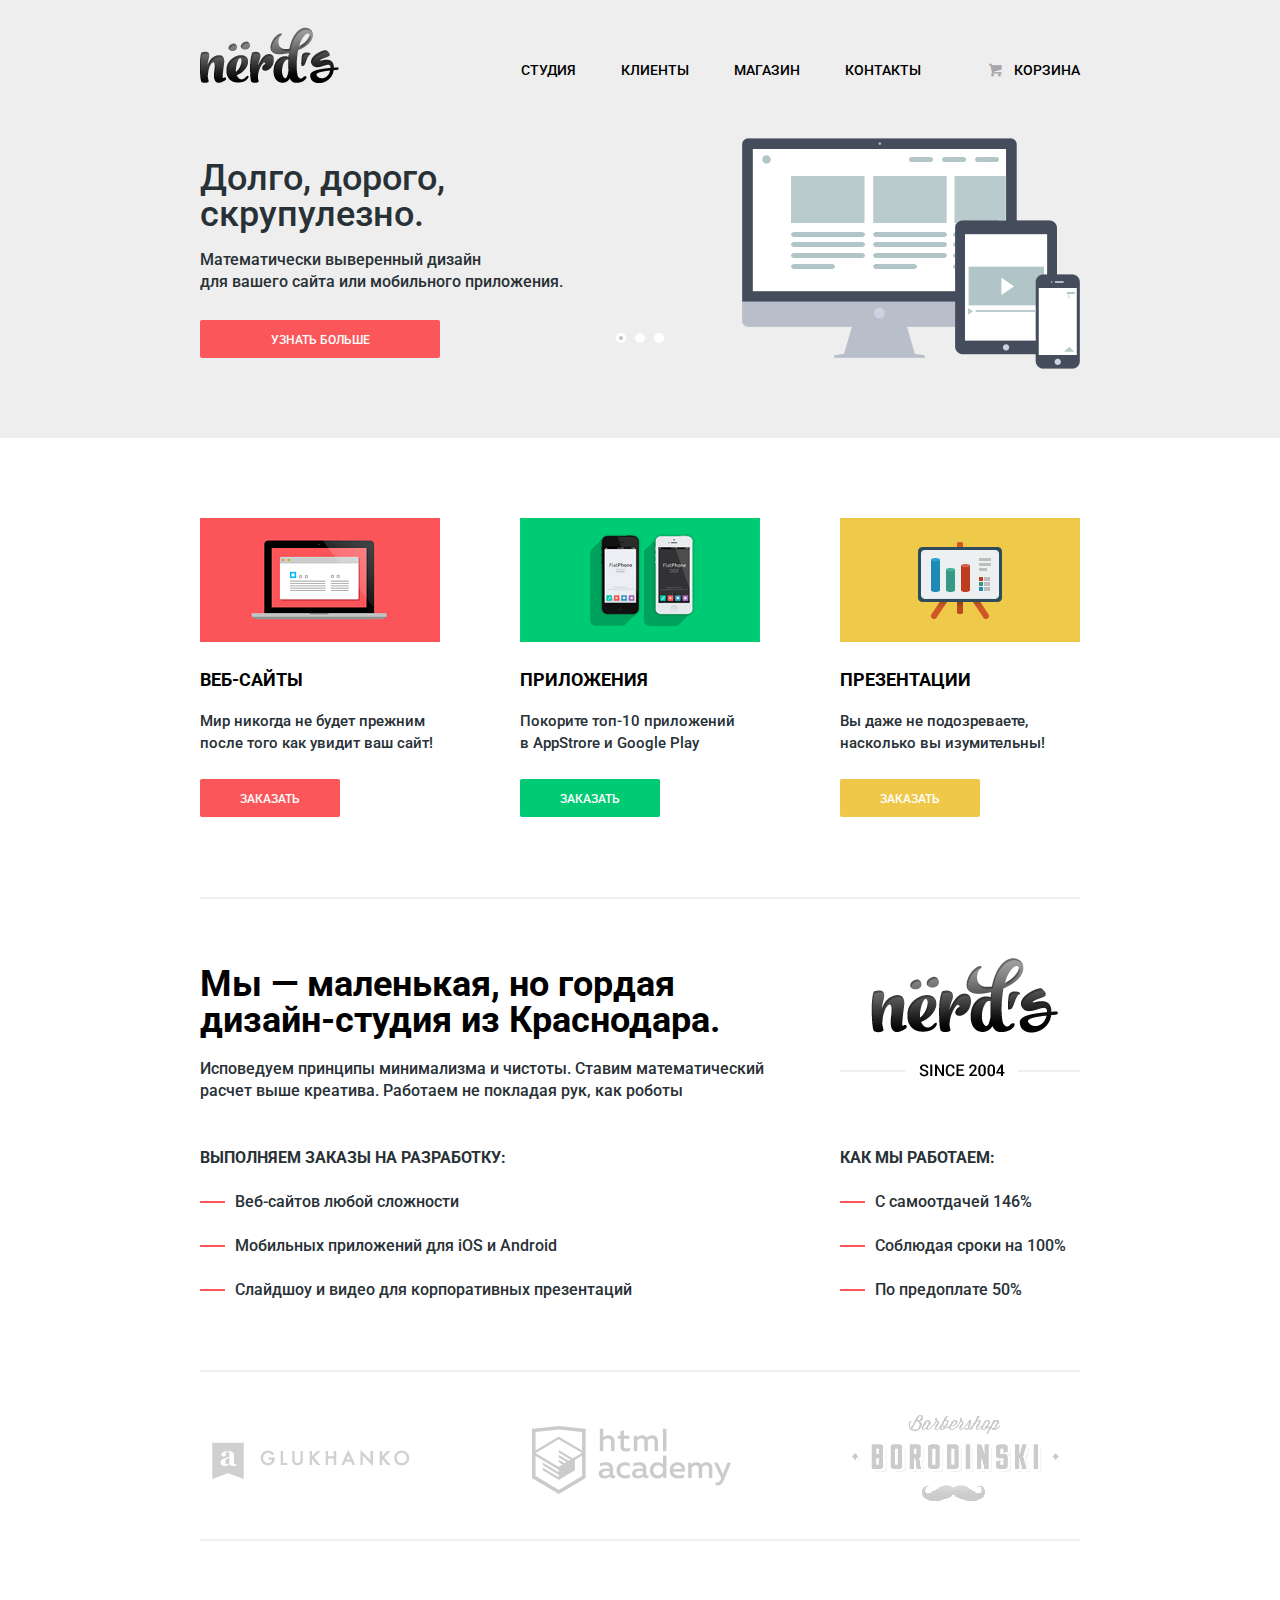
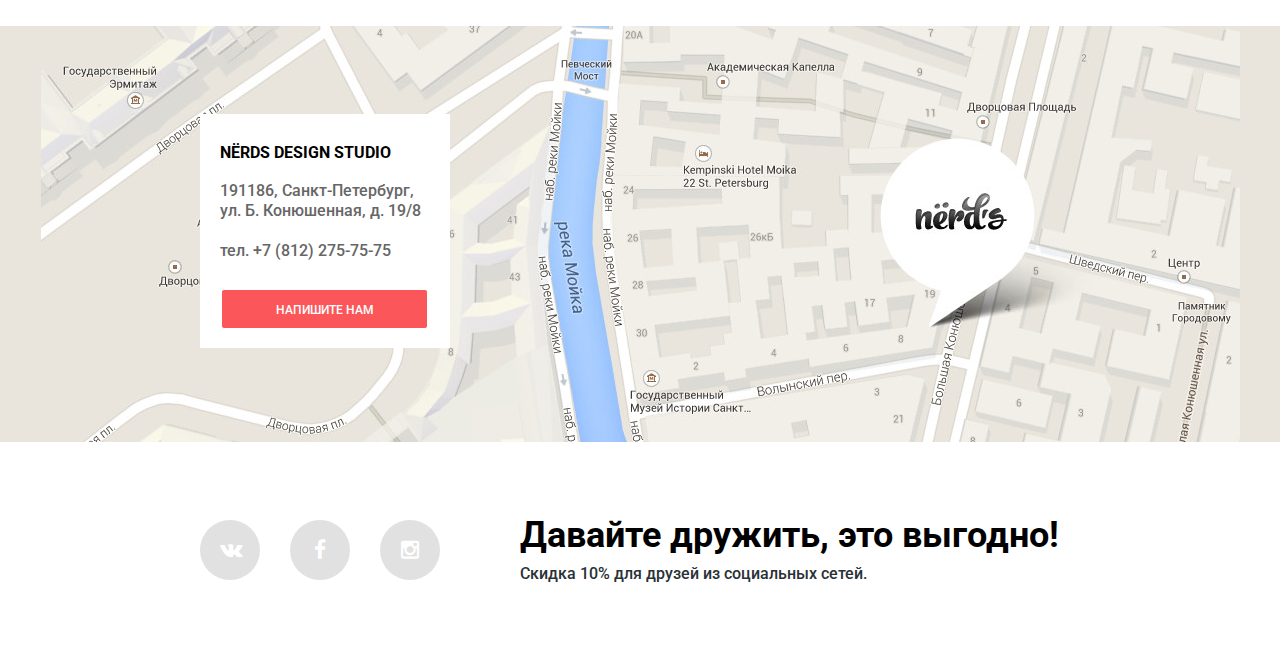
<file: index.html>
<!DOCTYPE html>
<html lang="ru">
	<head>
		<link href="css/normalize.css" rel="stylesheet">
		<link href="css/style.min.css" rel="stylesheet">
		<meta charset="utf-8">
		<link href='https://fonts.googleapis.com/css?family=Roboto:500&subset=latin,cyrillic' rel='stylesheet' type='text/css'>
		<title>Нёрдс главная</title>
	</head>
	<body>
		<header class="main-header">
			<div class="container">
				<div class="clearfix">
					<div class="logo">
						<img src="img/logo.png" width="139" height="56" alt="логотип">
					</div>
					<nav class="main-navigation">
						<ul>
							<li class="main-navigation-item">
								<a href="#">Студия</a>
							</li>
							<li class="main-navigation-item">
								<a href="#">Клиенты</a>
							</li>
							<li class="main-navigation-item">
								<a href="catalog.html">Магазин</a>
							</li>
							<li class="main-navigation-item">
								<a href="#">Контакты</a>
							</li>
						</ul>
					</nav>
					<div class="user-block">
						<a class="icon-basket" href="#">корзина</a>
					</div>
				</div>
				<div class="banner-block">
					<input type="radio" id="btn-1" name="toggle" checked>
					<input type="radio" id="btn-2" name="toggle">
					<input type="radio" id="btn-3" name="toggle">
					<div class="banner-controls">
						<label for="btn-1" class="active"></label>
						<label for="btn-2"></label>
						<label for="btn-3"></label>
					</div>
					<div class="banners">
						<div class="banner banner-one active">
							<p class="speech">Долго, дорого, скрупулезно.</p>
							<p>Математически выверенный дизайн<br/>для вашего сайта или мобильного приложения.</p>
							<a class="read-more btn" href="#">
								узнать больше
							</a>
						</div>
						<div class="banner banner-two">
							<p class="speech">Любите ли вы математику, как любим ее мы?</p>
							<p>Нашим дизайнерам мы удаляем нейроны, ответственные<br/>за креатив, чтобы дать им возможность все просчитать</p>
							<a class="read-more btn" href="#">
								узнать больше
							</a>
						</div>
						<div class="banner banner-three">
							<p class="speech">Только наркотики, только&nbsp;хардкор!</p>
							<p>Все дизайнерские решения в нашей компании принимаются<br/>только под воздействием качественных галлюциногенов</p>
							<a class="read-more btn" href="#">
								узнать больше
							</a>
						</div>
					</div>
				</div>
			</div>
		</header>

		<main class="container">
			<div class="servises clearfix">
				<div class="servises-item">
					<img src="img/slider_red.png" width="240" height="124" alt="веб-сайты">
					<h2>Веб-сайты</h2>
					<p>Мир никогда не будет прежним после того как увидит ваш сайт!</p>
					<a href="#" class="order-item btn btn-red">заказать</a>
				</div>
				<div class="servises-item">
					<img src="img/slider_green.png" width="240" height="124" alt="приложения">
					<h2>Приложения</h2>
					<p>Покорите топ-10 приложений в&nbsp;AppStrore и Google Play</p>
					<a href="#" class="order-item btn btn-green">заказать</a>
				</div>
				<div class="servises-item">
					<img src="img/slider_yellow.png" width="240" height="124" alt="презентации">
					<h2>Презентации</h2>
					<p>Вы даже не подозреваете, насколько вы изумительны!</p>
					<a href="#" class="order-item btn btn-yellow">заказать</a>
				</div>
			</div>
			<div class="about clearfix">
				<div class="about-us">
					<h1>Мы — маленькая, но гордая дизайн-студия из Краснодара.</h1>
					<p>Исповедуем принципы минимализма и чистоты. Ставим математический расчет выше креатива. Работаем не покладая рук, как роботы</p>
					<h2>Выполняем заказы на разработку:</h2>
					<ul>
						<li>Веб-сайтов любой сложности</li>
						<li>Мобильных приложений для iOS и Android</li>
						<li>Слайдшоу и видео для корпоративных презентаций</li>
					</ul>
				</div>
				<div class="about-how">
					<img class="about-logo" src="img/logo_since2004.png" width="240" height="119" alt="Наш логотип">
					<h2>Как мы работаем:</h2>
					<ul>
						<li>С самоотдачей 146%</li>
						<li>Соблюдая сроки на 100%</li>
						<li>По предоплате 50%</li>
					</ul>
				</div>
			</div>
			<div class="sponsorship clearfix">
				<a href="#">
					<img src="img/partner_glukhanko.png" width="198" height="37" alt="глуханко">
				</a>
				<a href="#">
					<img src="img/partner_html_academy.png" width="199" height="68" alt=" html academy">
				</a>
				<a href="#">
					<img src="img/partner_barbershop.png" width="209" height="90" alt="Барбершоп">
				</a>
			</div>
		</main>

		<div class="maps">
			<div class="container">
				<div class="maps-info">
					<h2>NЁRDS DESIGN STUDIO</h2>
					<p>191186, Санкт-Петербург, ул. Б. Конюшенная, д. 19/8</p>
					<p class="phone">тел. +7 (812) 275-75-75</p>
					<a href="/" class="feedback btn">Напишите нам</a>
				</div>
			</div>
		</div>

		<div class="modal">
			<div class="feedback-form">
				<form action="/" class="write-us" method="post">
					<div class="clearfix">
						<div class="form-field short">
							<label for="username">Ваше имя:</label>
							<input id="username" type="text" name="name" value="" placeholder="Представьтесь, пожалуйста">
						</div>
						<div class="form-field short">
							<label for="useremail">Ваш e-mail:</label>
							<input id="useremail" type="text" name="email" value="" placeholder="Для отправки ответа">
						</div>
					</div>
					<div class="form-field long">
						<label for="usermessage">Текст письма:</label>
						<textarea id="usermessage" name="message" placeholder="В свободной форме"></textarea>
					</div>
					<button class="btn" type="submit">Отправить</button>
				</form>
			</div>
			<button class="modal-close" title="Закрыть">Закрыть</button>
		</div>

		<footer class="main-footer container clearfix">
			<div class="footer-social">
				<a class="social-btn icon-vk" href="#"></a>
				<a class="social-btn icon-facebook" href="#"></a>
				<a class="social-btn icon-instagramm" href="#"></a>
			</div>
			<div class="sale">
				<h2>Давайте дружить, это выгодно!</h2>
				<p>Скидка 10% для друзей из социальных сетей.</p>
			</div>
		</footer>
	</body>
</html>
</file>
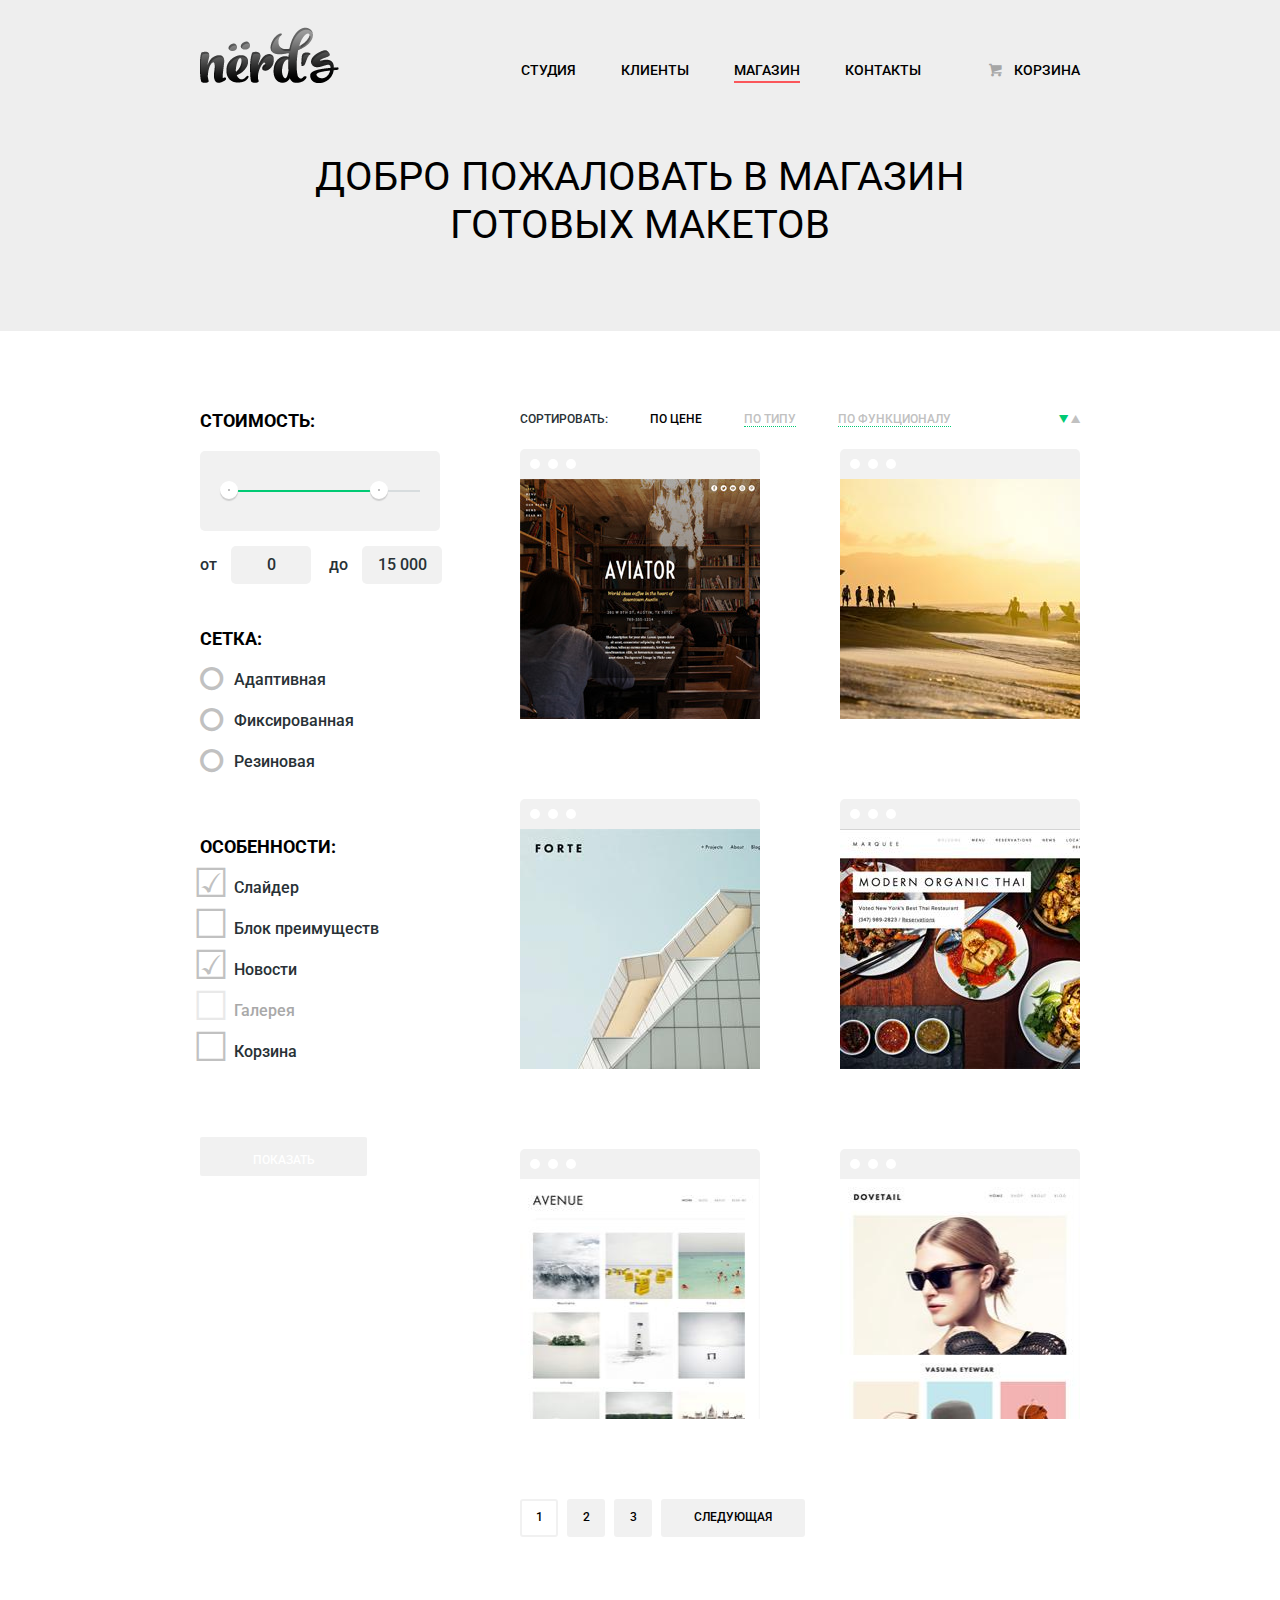
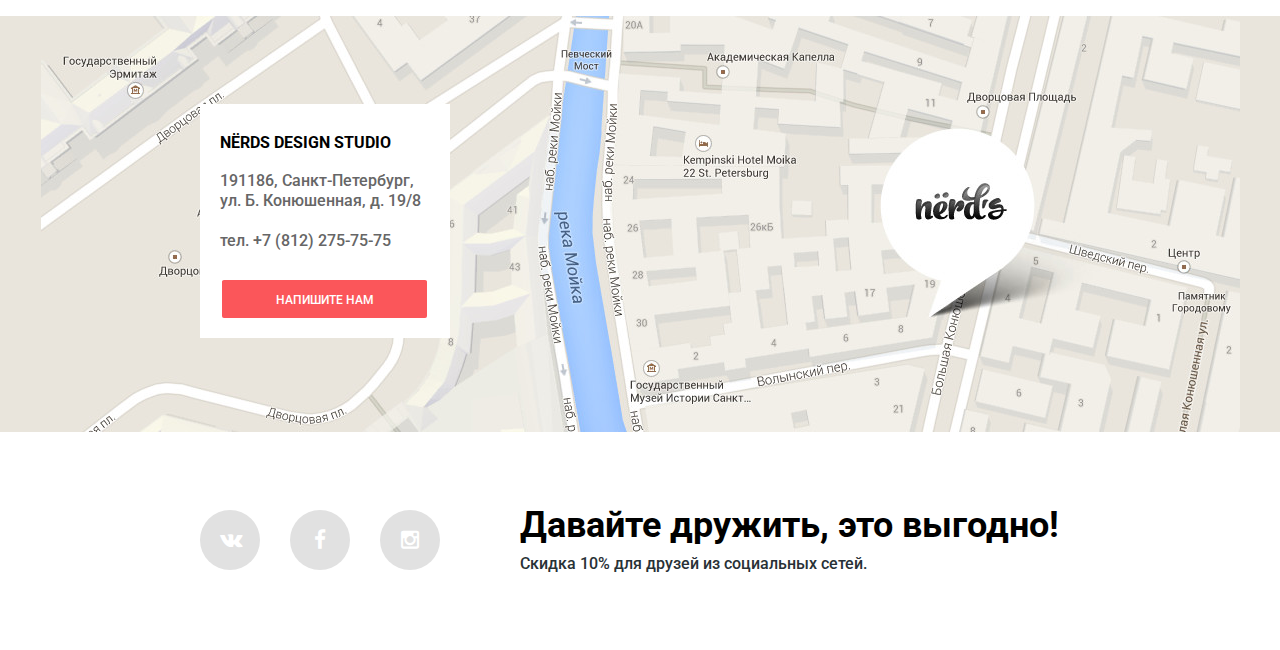
<file: catalog.html>
<!DOCTYPE html>
<html lang="ru">
	<head>
		<link href="css/normalize.css" rel="stylesheet">
		<link href="css/style.min.css" rel="stylesheet">
		<meta charset="utf-8">
		<link href='https://fonts.googleapis.com/css?family=Roboto:500&subset=latin,cyrillic' rel='stylesheet' type='text/css'>
		<title>Нёрдс каталог</title>
	</head>
	<body>
		<header class="main-header">
			<div class="container">
				<div class="clearfix">
					<div class="logo">
						<a href="index.html">
							<img src="img/logo.png" width="139" height="56" alt="логотип">
						</a>
					</div>
					<nav class="main-navigation">
						<ul>
							<li class="main-navigation-item">
								<a href="#">Студия</a>
							</li>
							<li class="main-navigation-item">
								<a href="#">Клиенты</a>
							</li>
							<li class="main-navigation-item active">
								<span>Магазин</span>
							</li>
							<li class="main-navigation-item">
								<a href="#">Контакты</a>
							</li>
						</ul>
					</nav>
					<div class="user-block">
						<a class="icon-basket" href="#">корзина</a>
					</div>
				</div>
				<div class="banner-block">
					<h1>Добро пожаловать в магазин готовых макетов</h1>
				</div>
			</div>
		</header>

		<main class="container clearfix">
			<form class="catalog-filter" action="/" method="get">
				<h2>Cтоимость:</h2>
				<div class="range-filter">
					<div class="range-controls">
						<div class="scale">
							<div style="margin-left: 10px; width: 150px" class="bar">	
							</div>
						</div>
						<div class="toggle min-toggle">
							
						</div>
						<div class="toggle max-toggle">
							
						</div>
					</div>
					<div class="price-controls">
						от <input type="text" class="min-price" value="0">
						до <input type="text" class="max-price" value="15 000">
					</div>
				</div>

				<h2>Сетка:</h2>

				<input class="filter-input filter-radio-input" id="gridadaptive" type="radio" value="Адаптивная" name="product-type">
				<label class="filter-label icon-a" for="gridadaptive">Адаптивная</label>

				<input class="filter-input filter-radio-input" id="gridfix" type="radio" value="Фиксированная" name="product-type">
				<label class="filter-label icon-a" for="gridfix">Фиксированная</label>

				<input class="filter-input filter-radio-input" id="gridflex" type="radio" value="Резиновая" name="product-type">
				<label class="filter-label icon-a" for="gridflex">Резиновая</label>

				<h2>ОСОБЕННОСТИ:</h2>
				<input class="filter-input filter-checkbox-input" id="slider" type="checkbox" value="Слайдер" name="speciality" checked>
				<label class="filter-label" for="slider">Слайдер</label>

				<input class="filter-input filter-checkbox-input" id="privileges" type="checkbox" value="Блок преимуществ" name="speciality" >
				<label class="filter-label" for="privileges">Блок преимуществ</label>

				<input class="filter-input filter-checkbox-input" id="news" type="checkbox" value="Новости" name="speciality" checked>
				<label class="filter-label" for="news">Новости</label>

				<input class="filter-input filter-checkbox-input" id="gallery" type="checkbox" value="Галерея" name="speciality" disabled>
				<label class="filter-label" for="gallery">Галерея</label>

				<input class="filter-input filter-checkbox-input" id="basket" type="checkbox" value="Корзина" name="speciality" >
				<label class="filter-label" for="basket">Корзина</label>

				<button class="show-item btn btn-gray" type="submit">Показать</button>
			</form>
			<div class="catalog">
				<div class="sort-item">
					<p>СОРТИРОВАТЬ:</p>
					<ul>
						<li class="sort-item-link">
							<a class="active" href="#">ПО ЦЕНЕ</a>
						</li>
						<li class="sort-item-link">
							<a href="#">ПО ТИПУ</a>
						</li>
						<li class="sort-item-link">
							<a href="#">ПО ФУНКЦИОНАЛУ</a>
						</li>
					</ul>
					<a class="icon-down-dir active" href="#"></a>
					<a class="icon-up-dir" href="#"></a>
				</div>
				<div class="item-list clearfix">
					<div class="item">
						<ul class="mini-pagination">
							<li></li>
							<li></li>
							<li></li>
						</ul>
						<a href="#">
							<img src="img/catalog_item_1.jpg" height="240" width="240" alt="AVIATOR">
						</a>
						<div class="item-fullinfo">
							<a class="item-link" href="#">
								<span class="item-name">AVIATOR </span>
								<span class="item-info">Одностраничный vакет с авторским дизайном</span>
							</a>
							<a class="cost-item btn" href="#">8000 Р.</a>
						</div>
					</div>
					<div class="item">
						<ul class="mini-pagination">
							<li></li>
							<li></li>
							<li></li>
						</ul>
						<a href="#">
							<img src="img/catalog_item_2.jpg" height="240" width="240" alt="Sunset">
						</a>
						<div class="item-fullinfo">
							<a class="item-link" href="#">
								<span class="item-name">Sunset </span>
								<span class="item-info">Интернет-магазин с&nbsp;личным кабинетом</span>
							</a>
							<a class="cost-item btn" href="#">10000 Р.</a>
						</div>
					</div>
					<div class="item">
						<ul class="mini-pagination">
							<li></li>
							<li></li>
							<li></li>
						</ul>
						<a href="#">
							<img src="img/catalog_item_3.jpg" height="240" width="240" alt="FORTE">
						</a>
						<div class="item-fullinfo">
							<a class="item-link" href="#">
								<span class="item-name">FORTE </span>
								<span class="item-info">Отличный макет для личного блога</span>
							</a>
							<a class="cost-item btn" href="#">5000 Р.</a>
						</div>
					</div>
					<div class="item">
						<ul class="mini-pagination">
							<li></li>
							<li></li>
							<li></li>
						</ul>
						<a href="#">
							<img src="img/catalog_item_4.jpg" height="240" width="240" alt="Modern Organic THAI">
						</a>
						<div class="item-fullinfo">
							<a class="item-link" href="#">
								<span class="item-name">Modern Organic THAI</span>
								<span class="item-info">Сайт для ресторана быстрого питания</span>
							</a>
							<a class="cost-item btn" href="#">12000 Р.</a>
						</div>
					</div>
					<div class="item">
						<ul class="mini-pagination">
							<li></li>
							<li></li>
							<li></li>
						</ul>
						<a href="#">
							<img src="img/catalog_item_5.jpg" height="240" width="240" alt="AVENUE">
						</a>
						<div class="item-fullinfo">
							<a class="item-link" href="#">
								<span class="item-name">AVENUE </span>
								<span class="item-info">Макет для блога о путешествиях</span>
							</a>
							<a class="cost-item btn" href="#">8000 Р.</a>
						</div>
					</div>
					<div class="item">
						<ul class="mini-pagination">
							<li></li>
							<li></li>
							<li></li>
						</ul>
						<a href="#">
							<img src="img/catalog_item_6.jpg" height="240" width="240" alt="DOVETAIL">
						</a>
						<div class="item-fullinfo">
							<a class="item-link" href="#">
								<span class="item-name">DOVETAIL </span>
								<span class="item-info">Интернет-магазин с галереей товаров</span>
							</a>
							<a class="cost-item btn" href="#">14000 Р.</a>
						</div>
					</div>
				</div>
				<ul class="pagination">
					<li class="active">
						<a href="#">1</a>
					</li>
					<li >
						<a href="#">2</a>
					</li>
					<li>
						<a href="#">3</a>
					</li>
					<li class="page-next">
						<a href="#">следующая</a>
					</li>
				</ul>
			</div>
		</main>
		<div class="maps">
			<div class="container">
				<div class="maps-info">
					<h2>NЁRDS DESIGN STUDIO</h2>
					<p>191186, Санкт-Петербург, ул. Б. Конюшенная, д. 19/8</p>
					<p class="phone">тел. +7 (812) 275-75-75</p>
					<a href="/" class="feedback btn">Напишите нам</a>
				</div>
			</div>
		</div>
		<div class="modal">
			<div class="feedback-form">
				<form action="/" class="write-us" method="post">
					<div class="clearfix">
						<div class="form-field short">
							<label for="username">Ваше имя:</label>
							<input id="username" type="text" name="name" value="" placeholder="Представьтесь, пожалуйста">
						</div>
						<div class="form-field short">
							<label for="useremail">Ваш e-mail:</label>
							<input id="useremail" type="text" name="email" value="" placeholder="Для отправки ответа">
						</div>
					</div>
					<div class="form-field long">
						<label for="usermessage">Текст письма:</label>
						<textarea id="usermessage" name="message" placeholder="В свободной форме"></textarea>
					</div>
					<button class="btn" type="submit">Отправить</button>
				</form>
			</div>
			<button class="modal-close" title="Закрыть">Закрыть</button>
		</div>

		<footer class="main-footer container clearfix">
			<div class="footer-social">
				<a class="social-btn icon-vk" href="#"></a>
				<a class="social-btn icon-facebook" href="#"></a>
				<a class="social-btn icon-instagramm" href="#"></a>
			</div>
			<div class="sale">
				<h2>Давайте дружить, это выгодно!</h2>
				<p>Скидка 10% для друзей из социальных сетей.</p>
			</div>
		</footer>
	</body>
</html>
</file>
<file: css/style.min.css>
@font-face{font-weight:400;font-style:normal;font-family:"symbols-nerds";src:url(../fonts/symbols-nerds.woff) format("woff"),url(../fonts/symbols-nerds.woff2) format("woff2")}[class^="icon-"]::before,[class*=" icon-"]::before{display:inline-block;vertical-align:baseline;width:1em;margin-right:.2em;margin-left:.2em;font-weight:400;line-height:1em;font-family:"symbols-nerds";text-align:center;text-transform:none;text-decoration:inherit;font-style:normal;font-variant:normal;speak:none}.icon-basket::before{content:"\62"}.icon-facebook::before{content:"\66"}.icon-twitter::before{content:"\74"}.icon-vk::before{content:"\76"}.icon-up-dir::before{content:"\25b2"}.icon-down-dir::before{content:"\25bc"}.icon-circle::before{content:"\25cb"}.icon-circle-dot::before{content:"\25cf"}.icon-check-off::before{content:"\2610"}.icon-check-on::before{content:"\2611"}.icon-instagramm::before{content:"📷"}body{padding:0;margin:0;font-size:16px;font-weight:500;line-height:22px;color:#283136;font-family:'Roboto','Arial','sans-serif';min-width:900px}h1{font-size:36px;line-height:36px;color:#000}h2{font-size:18px;line-height:30px;color:#000}input{outline:none}textarea{resize:none;outline:none}.clearfix::after{display:block;content:'';clear:both;height:0}.btn{display:inline-block;vertical-align:baseline;box-sizing:content-box;outline:none;border:none;height:29px;padding-top:7px;color:#fff;text-align:center;text-decoration:none;text-transform:uppercase;font-size:12px;border-radius:2px;cursor:pointer;background:#fb565a;border-top:2px solid #fb565a}.btn:hover{background:#d6494d;border-top:2px solid #d6494d}.btn:active{background:#b63538;border-top:2px solid #9b2d30}.btn-yellow{background:#efc84a;border-top:2px solid #efc84a}.btn-yellow:hover{background:#d6ae2c;border-top:2px solid #d6ae2c}.btn-yellow:active{background:#c09b24;border-top:2px solid #a3841f}.btn-green{background:#00ca74;border-top:2px solid #00ca74}.btn-green:hover{background:#01a25e;border-top:2px solid #01a25e}.btn-green:active{background:#009053;border-top:2px solid #007b47}.btn-gray{background:#f1f1f1;border-top:2px solid #f1f1f1}.btn-gray:hover{background:#e5e5e5;border-top:2px solid #e5e5e5}.btn-gray:active{background:#d5d5d5;border-top:2px solid #b5b5b5}.container{width:880px;margin:0 auto;padding:0 10px}.main-header{background:#eee;padding-top:27px;font-size:14px}.logo{float:left;width:300px}.logo img{display:block}.main-navigation{float:left;width:480px}.main-navigation ul{margin:0;padding:0;padding-top:22px}.main-navigation li{display:inline-block;vertical-align:middle;list-style:none;padding:10px 21px}.main-navigation span,.main-navigation a{display:block;padding:0;color:#000;text-decoration:none;text-transform:uppercase;border-bottom:2px solid #eee}.main-navigation-item:hover a,.user-block a:hover,.user-block a:hover::before{color:#fb565a}.main-navigation-item span{border-bottom:2px solid #fb565a}.main-navigation-item:active a,.user-block a:active,.user-block a:active::before{color:#959595}.user-block{padding-top:22px;float:left;width:100px}.user-block a{display:block;margin-left:14px;padding:10px 0;padding-left:20px;color:#000;text-decoration:none;text-transform:uppercase;position:relative;border-bottom:2px solid #eee}.user-block a::before{color:#a6a6a6;position:absolute;left:-8px;top:14px}.banner-block{position:relative}.banner-controls{position:absolute;bottom:95px;left:50%;width:200px;height:10px;margin-left:-100px;text-align:center;z-index:1000}.banner-block input{display:none}.banner-controls label{display:inline-block;width:4px;height:4px;margin:0 3px;background:#fff;border:3px solid #fff;vertical-align:top;border-radius:50%;cursor:pointer}#btn-1:checked ~ .banner-controls label[for="btn-1"],#btn-2:checked ~ .banner-controls label[for="btn-2"],#btn-3:checked ~ .banner-controls label[for="btn-3"]{background:#c1c1c1}#btn-1:checked ~ .banners .banner:nth-child(1),#btn-2:checked ~ .banners .banner:nth-child(2),#btn-3:checked ~ .banners .banner:nth-child(3){display:block}.banner{min-height:345px;display:none}.banner-one{background:url(../img/banner1.png) no-repeat right 45px}.banner-two{background:url(../img/banner2.png) no-repeat 640px 49px}.banner-three{background:url(../img/banner3.png) no-repeat 542px bottom}.banner-block h1{text-align:center;width:700px;margin:0 auto;padding:60px 0 82px;text-transform:uppercase;font-size:40px;font-weight:400;line-height:48px}.banner p{margin:0;width:470px;line-height:22px;font-size:16px}.banner .speech{padding-top:67px;padding-bottom:17px;font-size:36px;line-height:36px}.banner .read-more:hover{background:#d6494d}.banner .read-more{width:240px;margin-top:27px}.servises{padding-top:80px;padding-bottom:80px;border-bottom:2px solid #eee}.servises-item{float:left;width:240px;margin-right:80px}.servises-item h2{text-transform:uppercase;margin-top:23px}.servises-item p{font-size:15px}.servises-item:nth-child(3n){margin-right:0}.servises-item .order-item{width:140px;margin-top:10px}.servises-item img{display:block}.about{width:100%;padding-top:47px;padding-bottom:47px}.about h1{margin:20px 0 15px}.about p{margin:20px 0}.about h2{text-transform:uppercase;color:#283136;font-size:16px;margin-top:41px}.about ul{margin-top:18px;padding-left:35px}.about li{list-style:none;position:relative;margin-bottom:22px}.about li::before{position:absolute;display:block;content:"";width:25px;height:2px;background:#fb565a;top:10px;left:-35px}.about-us{float:left;width:600px}.about-how{float:right;width:240px;margin-top:12px}.about-logo{margin-bottom:19px}.sponsorship{border-top:2px solid #eee;border-bottom:2px solid #eee;padding-top:40px;padding-bottom:23px;margin-bottom:84px;font-size:0}.sponsorship a{opacity:.2;display:inline-block;vertical-align:middle;width:220px;margin:3px 88px 0 12px}.sponsorship a:hover{opacity:1}.sponsorship a:nth-child(3n){margin-right:0}.maps{position:relative;height:416px;background:#e9e5dc url(../img/map.jpg) center top no-repeat;border-top:1px solid #fff}.maps-info{width:210px;margin-top:88px;padding:20px;background:#fff;color:#666}.maps-info h2{margin:4px 0;font-size:16px}.maps-info p{margin:13px 0;line-height:20px}.maps-info .phone{margin-top:20px}.maps-info .feedback{width:205px;margin-top:16px;margin-left:2px}.modal{display:none;position:fixed;top:120px;left:50%;width:470px;margin-left:-327px;padding:50px 80px;color:#000;background:#fff;box-shadow:0 20px 40px 0 #666}.modal-close:hover{background:#d6494d}.modal-close{cursor:pointer;position:absolute;top:6px;right:6px;background:#fb565a;width:40px;height:40px;border:none;outline:none;border-radius:50%;font-size:0;text-indent:-99999px}.modal-close::after,.modal-close::before{position:absolute;left:18px;top:8px;display:block;content:'';height:26px;width:4px;background:#fff}.modal-close::before{transform:rotate(45deg)}.modal-close::after{transform:rotate(-45deg)}.form-field{padding-bottom:20px}.form-field.short{width:50%;float:left}.form-field label{display:block;padding-bottom:10px}.form-field textarea,.form-field input{width:186px;padding:5px 15px;border:2px solid #d7dcde;border-radius:3px;font-size:12px;text-transform:uppercase}.form-field textarea:hover,.form-field input:hover{border:2px solid #a2a9ac}.form-field textarea:focus,.form-field input:focus{border:2px solid #56bffb}.feedback-form .btn{width:460px;margin-top:23px}.form-field textarea{width:426px;height:100px}.catalog-filter{width:240px;float:left;padding-top:35px}.catalog-filter h2{text-transform:uppercase;margin-top:40px}.filter-label{display:block;position:relative;padding-left:34px;padding-bottom:19px}.filter-label:hover{color:#000}.filter-label:hover::before{color:#b5b5b5}.filter-radio-input{display:none}.filter-label::before{color:#c1c1c1;position:absolute;left:-7px;top:-4px}.filter-checkbox-input:disabled + .filter-label::before,.filter-radio-input:disabled + .filter-label::before{color:#e9e9e9}.filter-checkbox-input:disabled + .filter-label,.filter-radio-input:disabled + .filter-label{color:#a9a9a9}.filter-radio-input + .filter-label::before{font-size:27px;content:"\25cb"}.filter-radio-input:checked + .filter-label::before{content:"\25cf"}.filter-checkbox-input{display:none}.filter-checkbox-input + .filter-label::before{font-size:40px;content:"\2610"}.filter-checkbox-input:checked + .filter-label::before{content:"\2611"}.catalog-filter .filter-slider-label{width:auto}.catalog-filter .filter-slider-input{width:30px}.range-filter{width:240px}.range-controls{position:relative;height:80px;margin-bottom:15px;padding:0 20px;background:#f1f1f1;border-radius:5px;overflow:hidden}.range-controls .scale{margin-top:39px;height:2px;background:#d7dcde}.range-controls .bar{height:2px;background:#00ca74}.range-controls .toggle{position:absolute;top:30px;left:30px;width:2px;height:2px;border:8px solid #fff;background:#ababab;cursor:pointer;border-radius:50%;box-shadow:0 2px 1px 0 #cfcfcf}.range-controls .min-toggle{left:20px}.range-controls .max-toggle{left:170px}.price-controls input{width:60px;padding:8px 10px;margin-left:10px;border:none;background:#f1f1f1;font-size:16px;font-style:normal;text-align:center;color:#283136;border-radius:5px}.price-controls .min-price{margin-right:14px}.price-controls{white-space:nowrap}.catalog{float:right;width:560px;margin-top:60px}.show-item{width:155px;margin-top:55px}.sort-item p{display:inline-block;vertical-align:baseline;font-size:12px;text-transform:uppercase}.sort-item ul{padding:0;padding-right:100px;display:inline-block;vertical-align:baseline}.sort-item-link{padding-left:38px;display:inline-block;vertical-align:middle}.sort-item-link a{font-size:12px;color:#c1c1c1;border-bottom:1px dotted #00ca74}.sort-item a{text-decoration:none;display:inline-block;line-height:14px;vertical-align:middle}.sort-item-link a.active{color:#000;border-bottom:1px solid #fff}.sort-item a.active::before{color:#00ca74}.sort-item a::before{font-size:20px;width:0;color:#c1c1c1}.sort-item-link:hover a{border-bottom:1px solid #00ca74}.sort-item-link:hover a,.sort-item a:hover,.sort-item a:hover::before{color:#000}.sort-item-link:active a,.sort-item a:active,.sort-item a:active::before{color:#000;border-bottom:1px solid #fff}.item-list{padding-top:3px}.item{width:240px;margin-right:80px;margin-bottom:74px;float:left;position:relative}.item:nth-child(2n){margin-right:0}.mini-pagination{display:block;padding:10px;margin:0;height:10px;width:220px;background:#f1f1f1;border-top-left-radius:5px;border-top-right-radius:5px}.item:hover .mini-pagination{background:#797979}.mini-pagination ul{padding-right:10px}.mini-pagination li{width:10px;height:10px;margin-right:8px;list-style:none;border-radius:50%;background:#fff;float:left}.item:hover .item-fullinfo{display:block}.item-fullinfo{display:none;position:absolute;width:160px;height:160px;left:19px;top:50px;background:#fff;padding:20px;text-align:center}.item-link{text-decoration:none;color:#283136}.item-name{display:block;min-height:27px;padding-top:13px;font-size:18px;text-transform:uppercase;text-decoration:none}.item-info{display:block;padding-top:5px;font-size:14px;line-height:20px}.cost-item{position:absolute;bottom:30px;left:30px;width:140px}.pagination{padding:0;margin:0;margin-bottom:78px}.pagination li:hover{background:#e5e5e5;padding:2px;border:none}.pagination li:active{background:#d5d5d5;padding:2px;border:none;padding-top:0;border-top:2px solid #b5b5b5}.pagination li{display:inline-block;vertical-align:baseline;background:#f1f1f1;border:2px solid #f1f1f1;margin-right:5px;border-radius:3px}.pagination li.active{background-color:#fff;border:2px solid #f1f1f1;padding:0}.pagination a{display:block;padding:5px;text-align:center;text-decoration:none;text-transform:uppercase;color:#000;height:24px;min-width:24px;font-size:12px}.pagination li.page-next{width:140px}.main-footer{padding-top:78px;padding-bottom:62px}.footer-social{float:left;width:320px}.social-btn{display:inline-block;vertical-align:baseline;border-radius:50%;height:60px;width:60px;margin-right:26px;background:#e1e1e1;color:#fff;text-align:center;font-size:21px;line-height:60px;text-decoration:none}.social-btn:hover{background:#fb565a}.social-btn:active{background:#d6494d}.sale{float:left;width:560px}.sale h2{margin:0;font-size:36px}.sale p{margin:13px 0}
</file>
